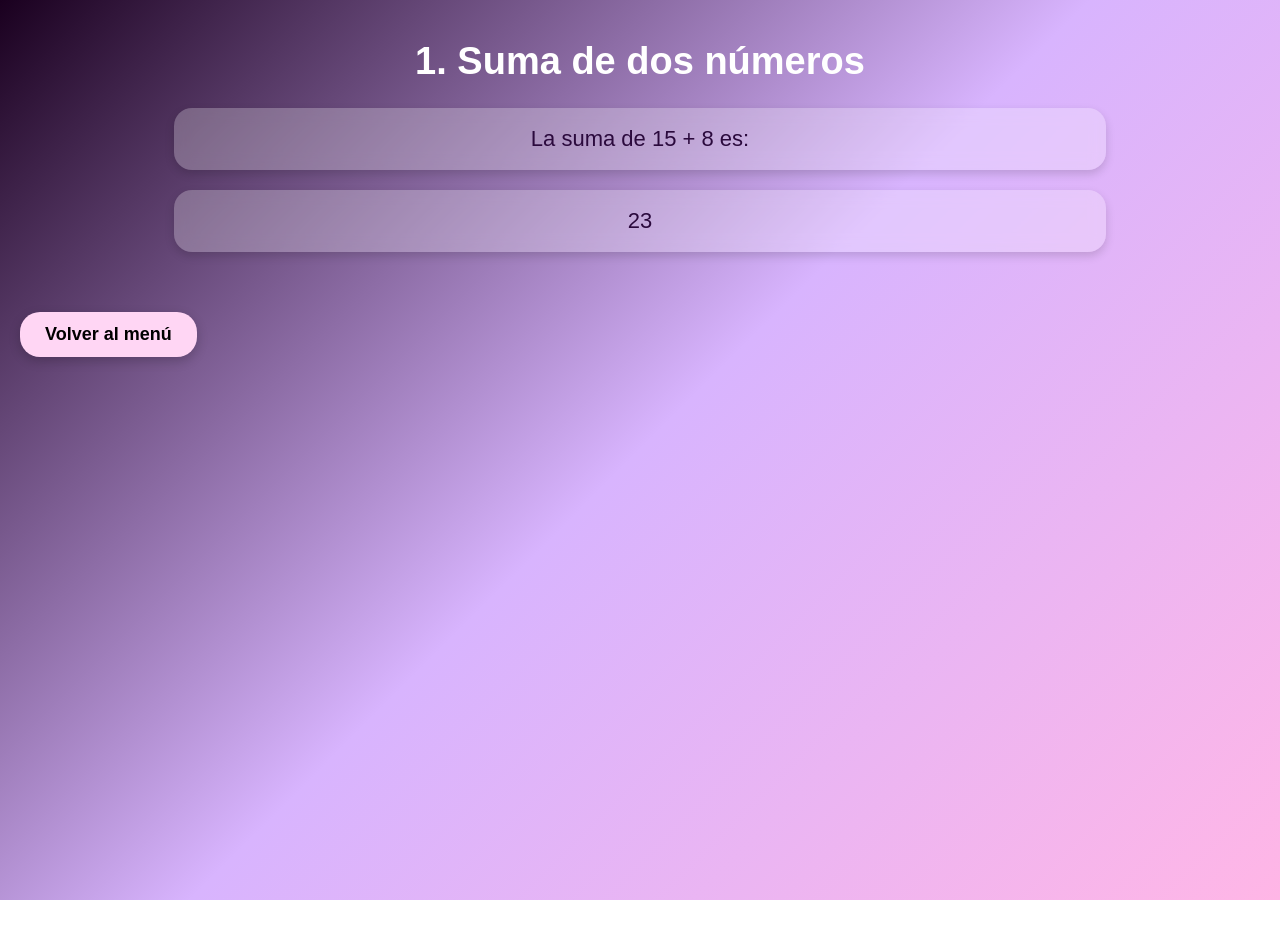
<file: ejercicios/ejercicio1.html>
<!DOCTYPE html>
<html lang="es">
<head>
<meta charset="UTF-8">
<title>Ejercicio 1</title>
<link rel="stylesheet" href="../estilo.css">
</head>

<body>

<h1>1. Suma de dos números</h1>

<p>La suma de 15 + 8 es:</p>

<p id="resultado"></p>

<script>
let num1 = 15;
let num2 = 8;
let suma = num1 + num2;

document.getElementById("resultado").innerHTML = suma;
</script>
<a href="../index.html" class="volver"> Volver al menú</a>

</body>
</html>
</file>
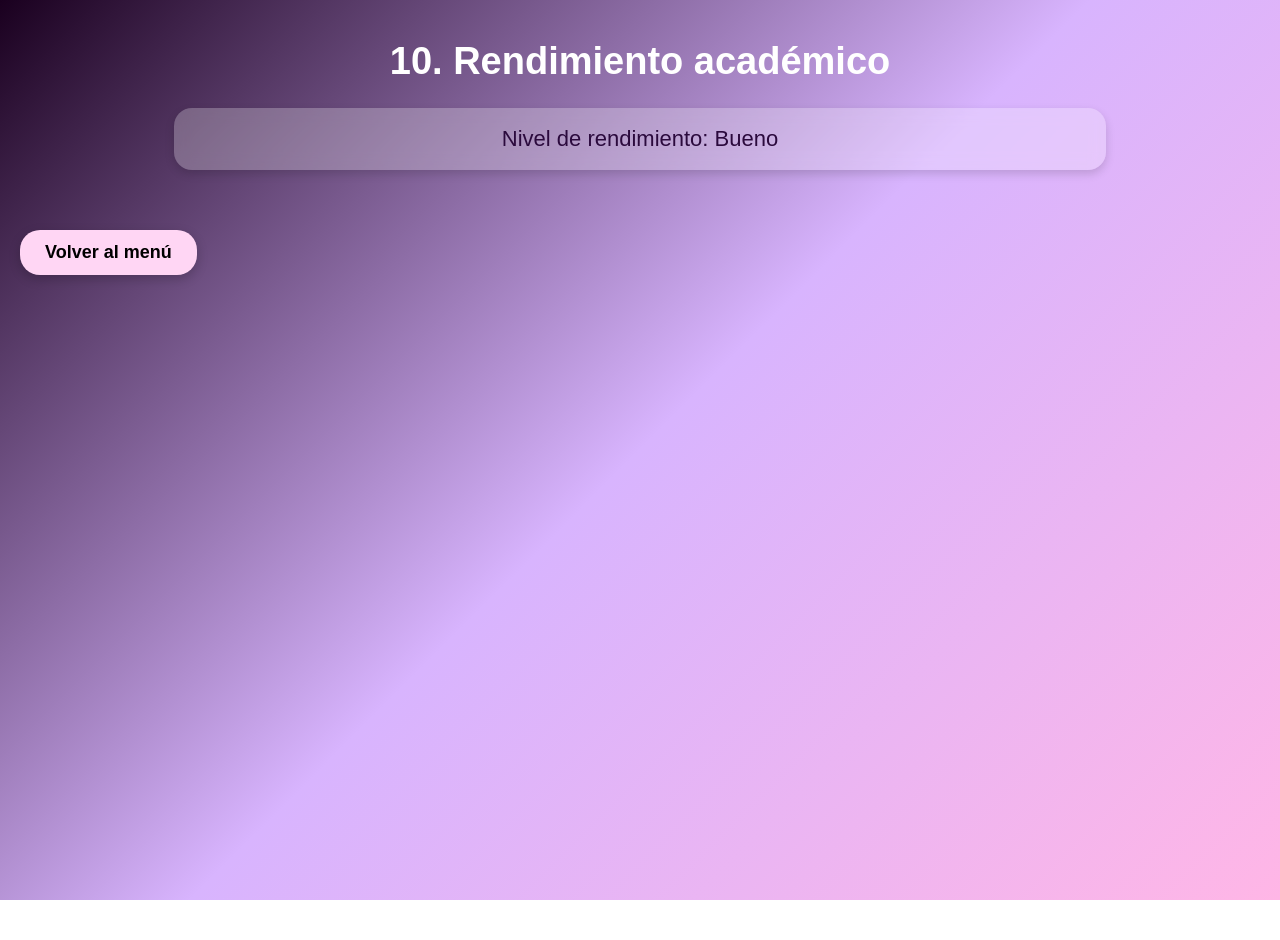
<file: ejercicios/ejercicio10.html>
<!DOCTYPE html>
<html lang="es">
<head>
<meta charset="UTF-8">
<title>Ejercicio 10</title>
<link rel="stylesheet" href="../estilo.css">
</head>

<body>

<h1>10. Rendimiento académico</h1>

<p id="resultado"></p>

<script src="../js/ejercicio10.js"></script>
<a href="../index.html" class="volver">Volver al menú</a>
</body>
</html>
</file>
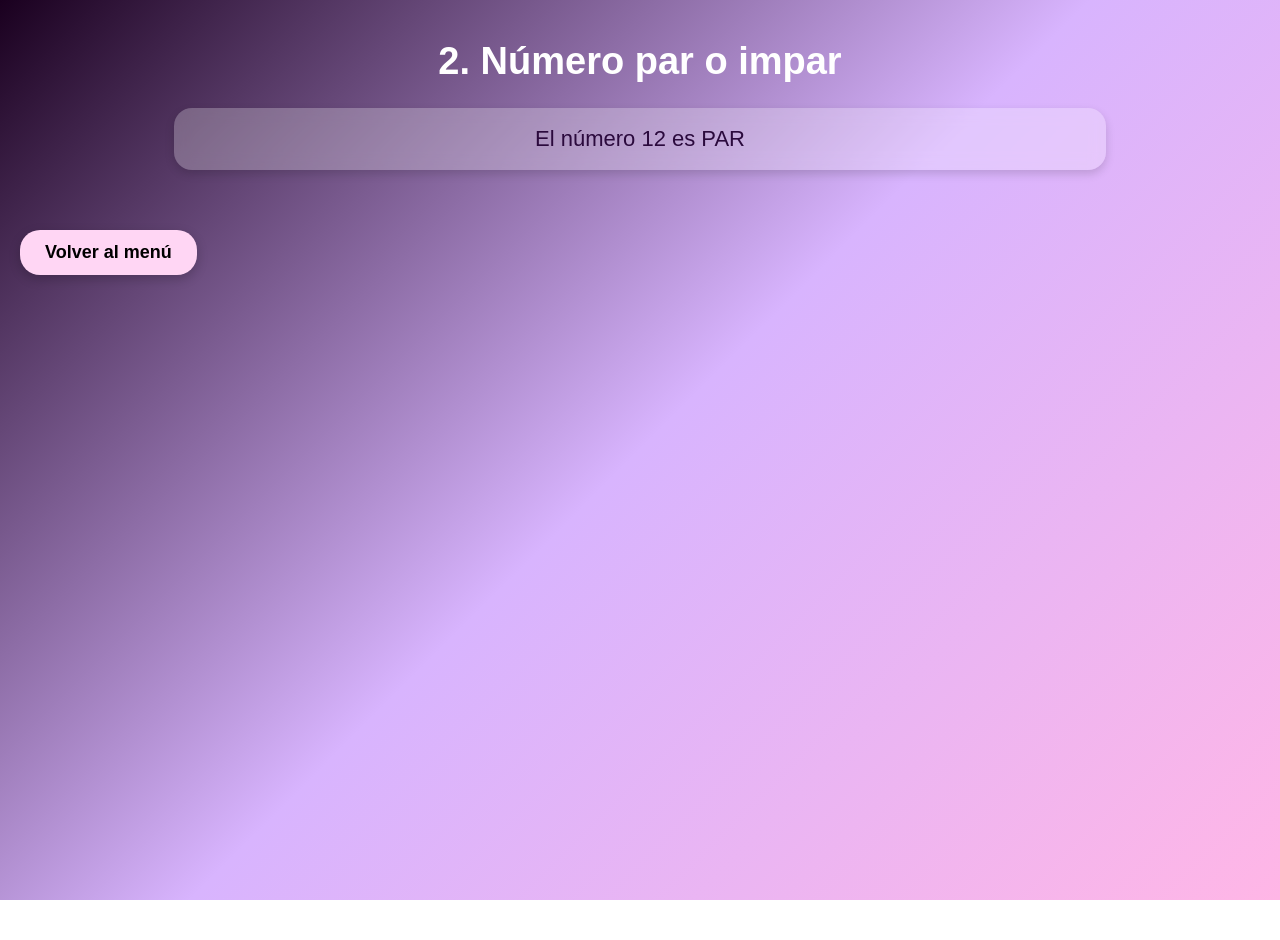
<file: ejercicios/ejercicio2.html>
<!DOCTYPE html>
<html lang="es">
<head>
<meta charset="UTF-8">
<title>Ejercicio 2</title>
<link rel="stylesheet" href="../estilo.css">
</head>

<body>

<h1>2. Número par o impar</h1>

<p id="resultado"></p>

<script>
let numero = 12;
let mensaje = "";

if(numero % 2 == 0){
    mensaje = "El número 12 es PAR";
}else{
    mensaje = "El número 12 es IMPAR";
}

document.getElementById("resultado").innerHTML = mensaje;
</script>
<a href="../index.html" class="volver"> Volver al menú</a>
</body>
</html>
</file>
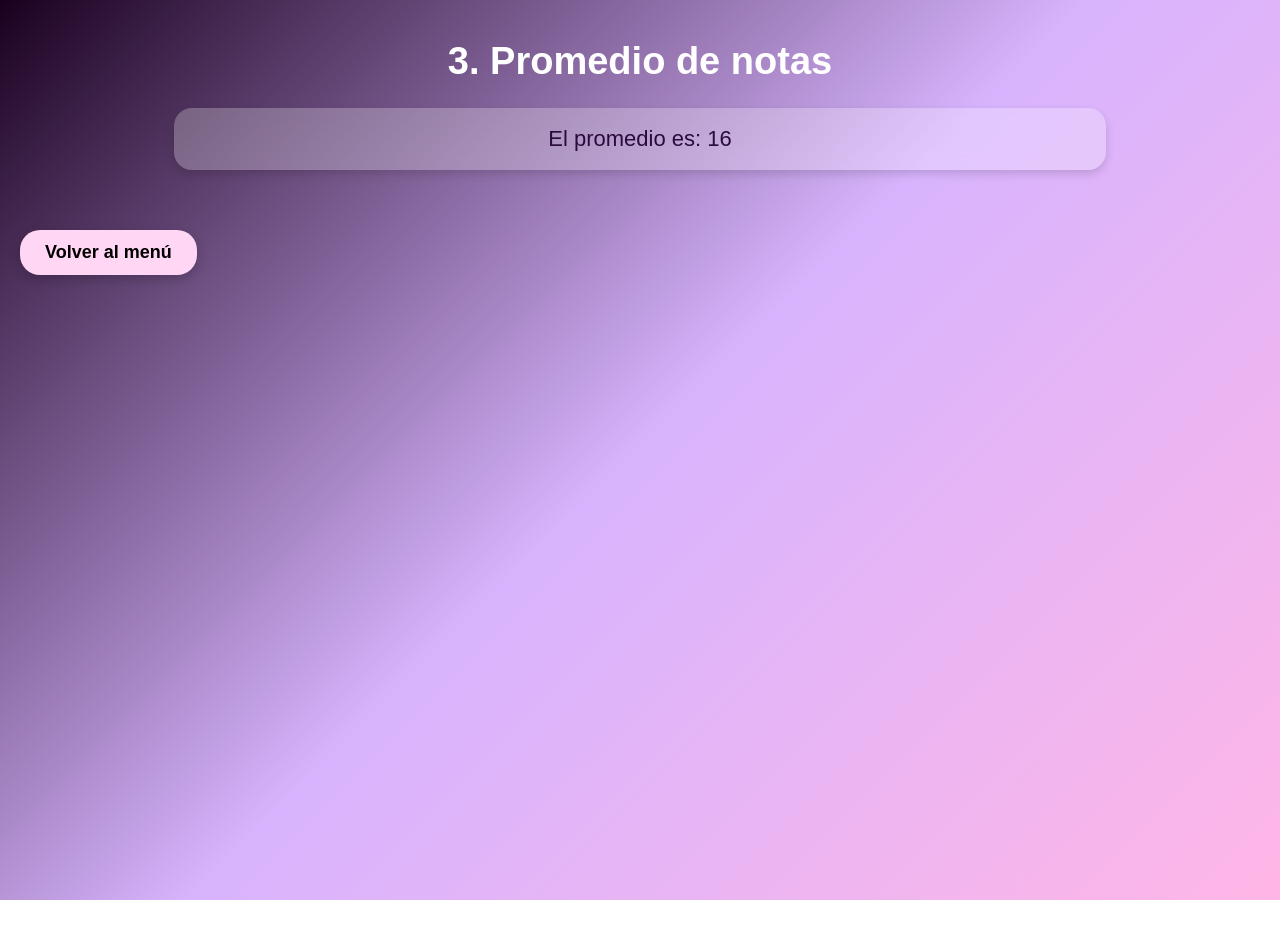
<file: ejercicios/ejercicio3.html>
<!DOCTYPE html>
<html lang="es">
<head>
<meta charset="UTF-8">
<title>Ejercicio 3</title>
<link rel="stylesheet" href="../estilo.css">
</head>

<body>

<h1>3. Promedio de notas</h1>

<p id="resultado"></p>

<script>
let nota1 = 14;
let nota2 = 16;
let nota3 = 18;

let promedio = (nota1 + nota2 + nota3) / 3;

document.getElementById("resultado").innerHTML =
"El promedio es: " + promedio;
</script>
<a href="../index.html" class="volver"> Volver al menú</a>
</body>
</html>
</file>
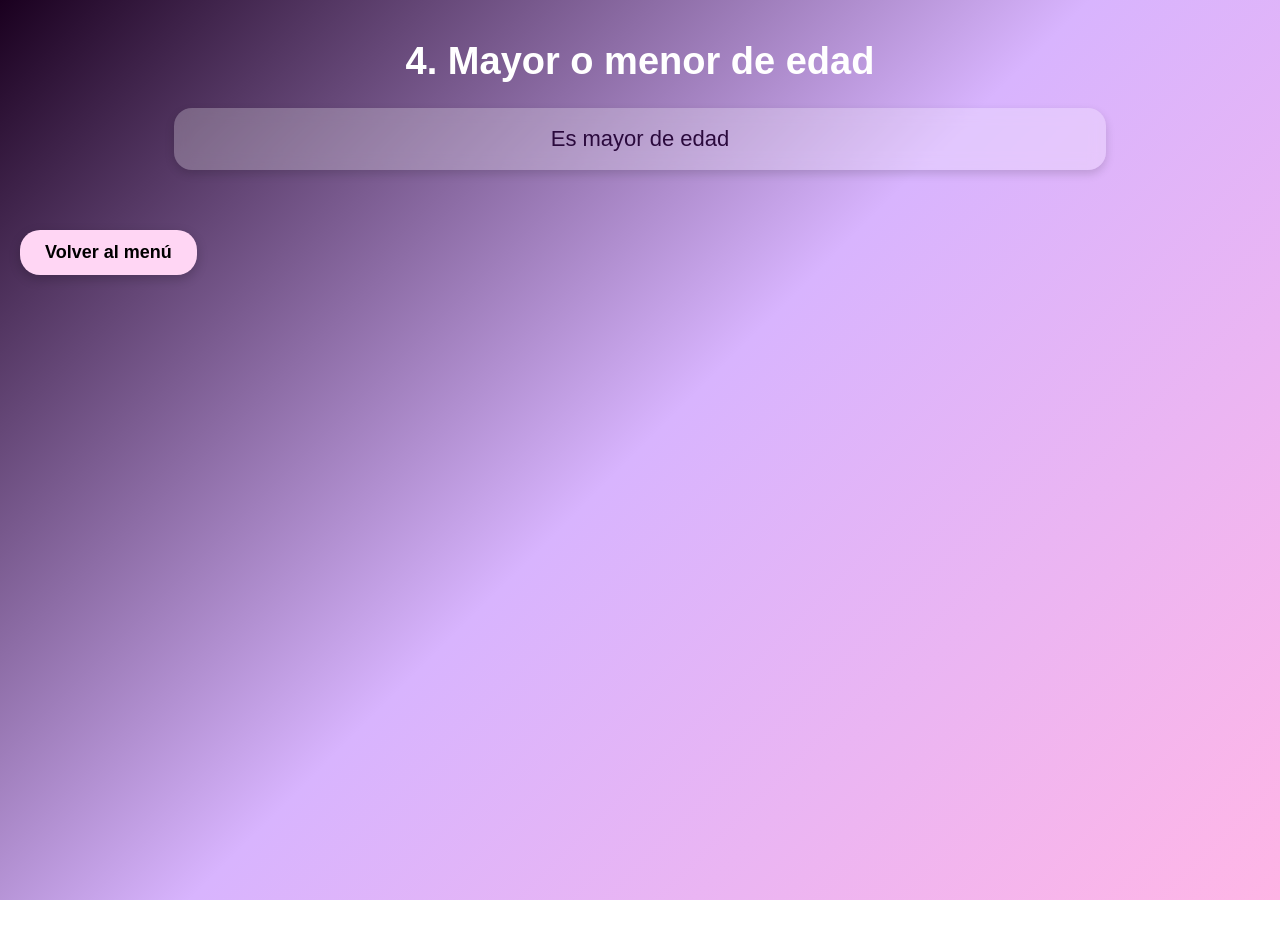
<file: ejercicios/ejercicio4.html>
<!DOCTYPE html>
<html lang="es">
<head>
<meta charset="UTF-8">
<title>Ejercicio 4</title>
<link rel="stylesheet" href="../estilo.css">
</head>

<body>

<h1>4. Mayor o menor de edad</h1>

<p id="resultado"></p>

<script>
let edad = 20;
let mensaje = "";

if(edad >= 18){
    mensaje = "Es mayor de edad";
}else{
    mensaje = "Es menor de edad";
}

document.getElementById("resultado").innerHTML = mensaje;
</script>
<a href="../index.html" class="volver">Volver al menú</a>
</body>
</html>
</file>
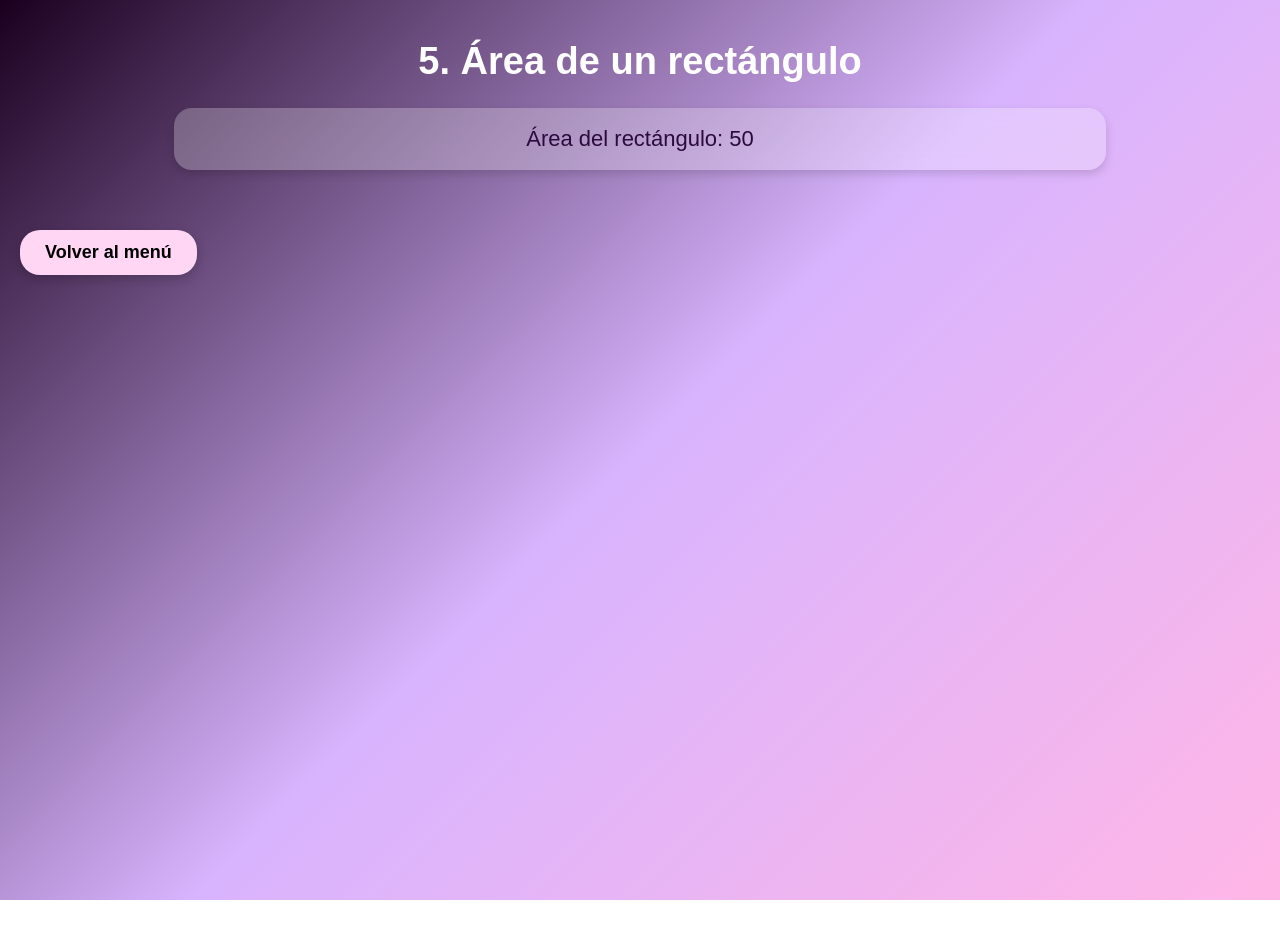
<file: ejercicios/ejercicio5.html>
<!DOCTYPE html>
<html lang="es">
<head>
<meta charset="UTF-8">
<title>Ejercicio 5</title>
<link rel="stylesheet" href="../estilo.css">
</head>

<body>

<h1>5. Área de un rectángulo</h1>

<p id="resultado"></p>

<script src="../js/ejercicio5.js"></script>
<a href="../index.html" class="volver">Volver al menú</a>
</body>
</html>
</file>
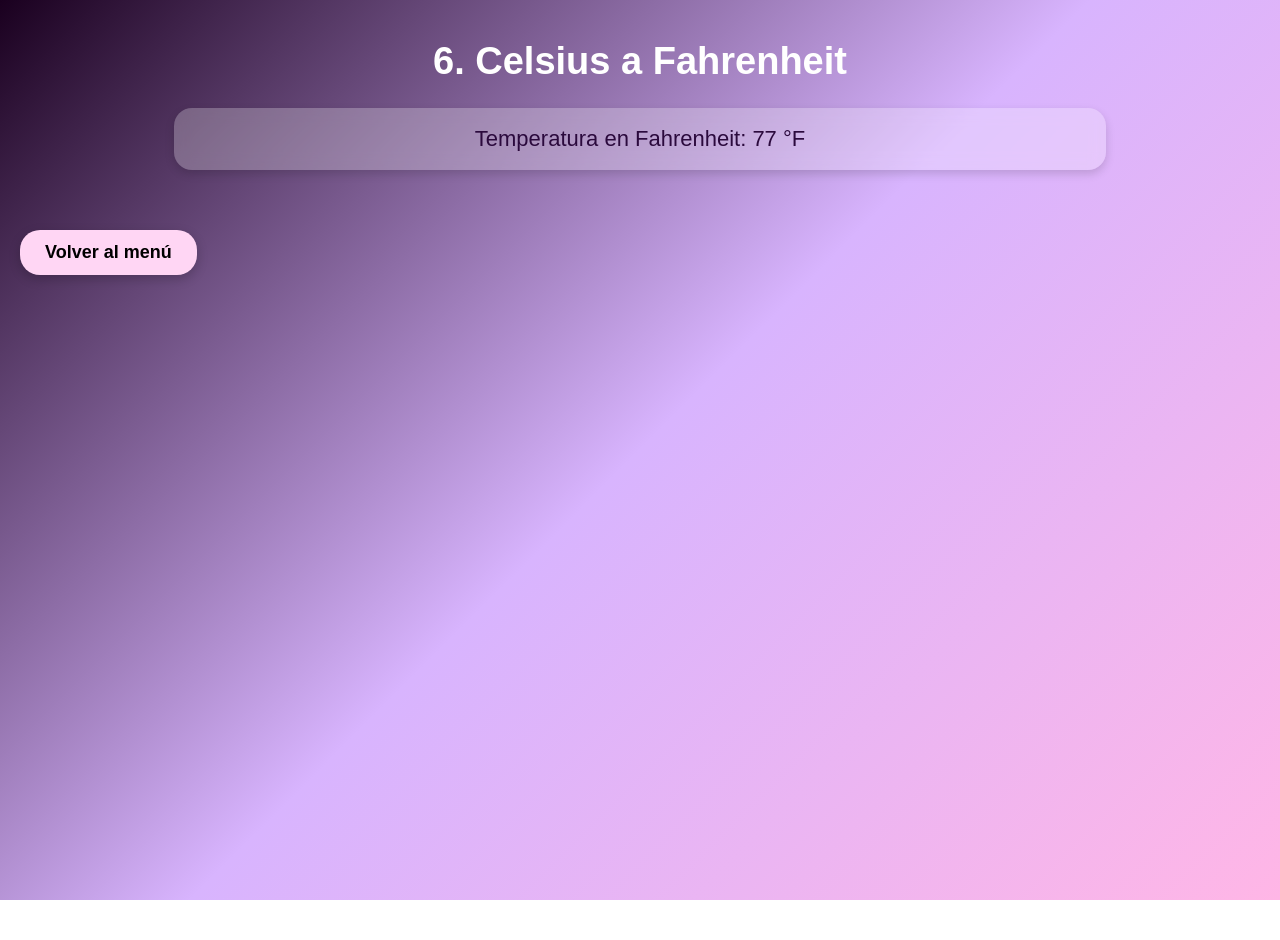
<file: ejercicios/ejercicio6.html>
<!DOCTYPE html>
<html lang="es">
<head>
<meta charset="UTF-8">
<title>Ejercicio 6</title>
<link rel="stylesheet" href="../estilo.css">
</head>

<body>

<h1>6. Celsius a Fahrenheit</h1>

<p id="resultado"></p>

<script src="../js/ejercicio6.js"></script>
<a href="../index.html" class="volver"> Volver al menú</a>
</body>
</html>
</file>
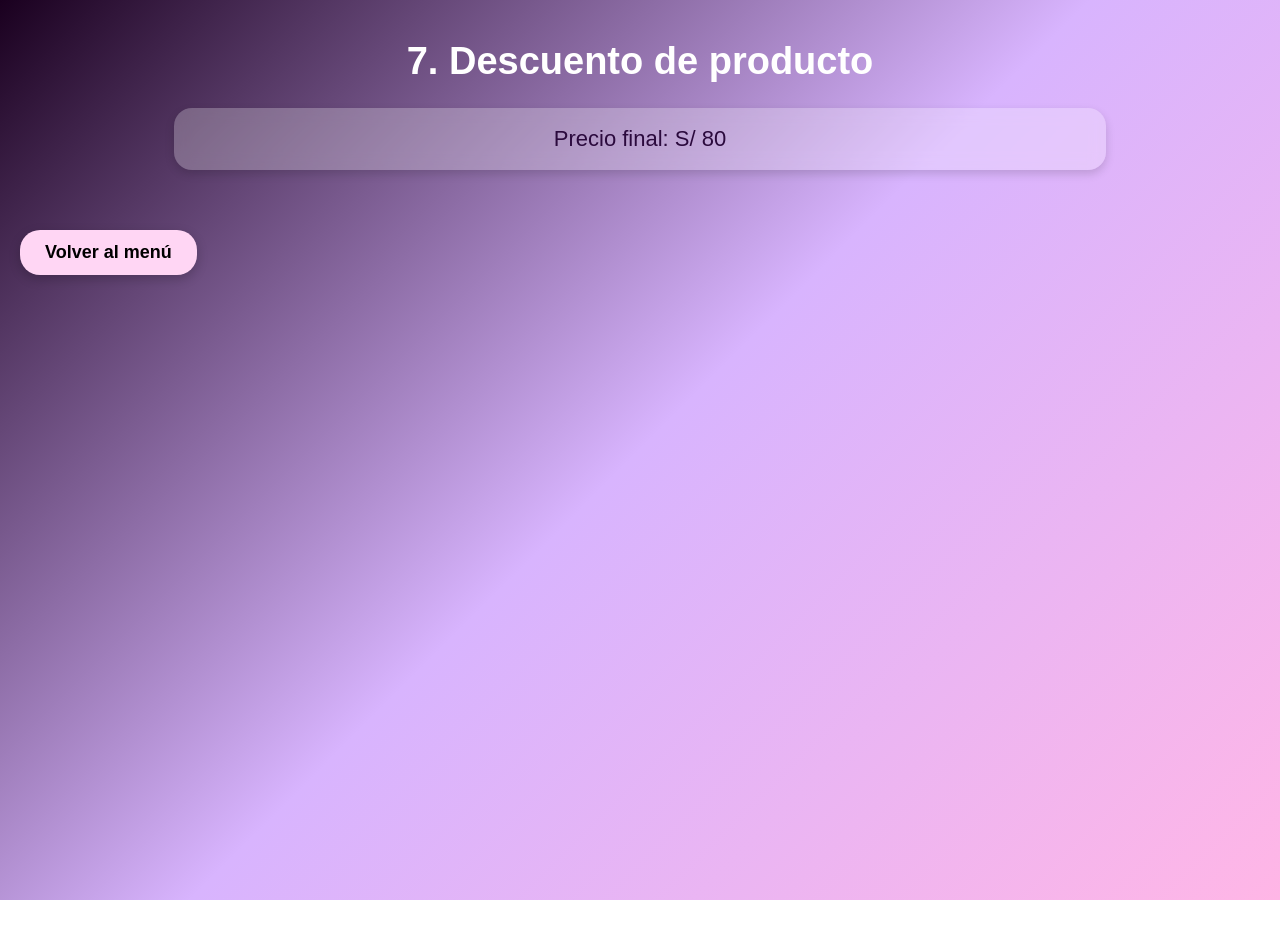
<file: ejercicios/ejercicio7.html>
<!DOCTYPE html>
<html lang="es">
<head>
<meta charset="UTF-8">
<title>Ejercicio 7</title>
<link rel="stylesheet" href="../estilo.css">
</head>

<body>

<h1>7. Descuento de producto</h1>

<p id="resultado"></p>

<script src="../js/ejercicio7.js"></script>
<a href="../index.html" class="volver"> Volver al menú</a>
</body>
</html>
</file>
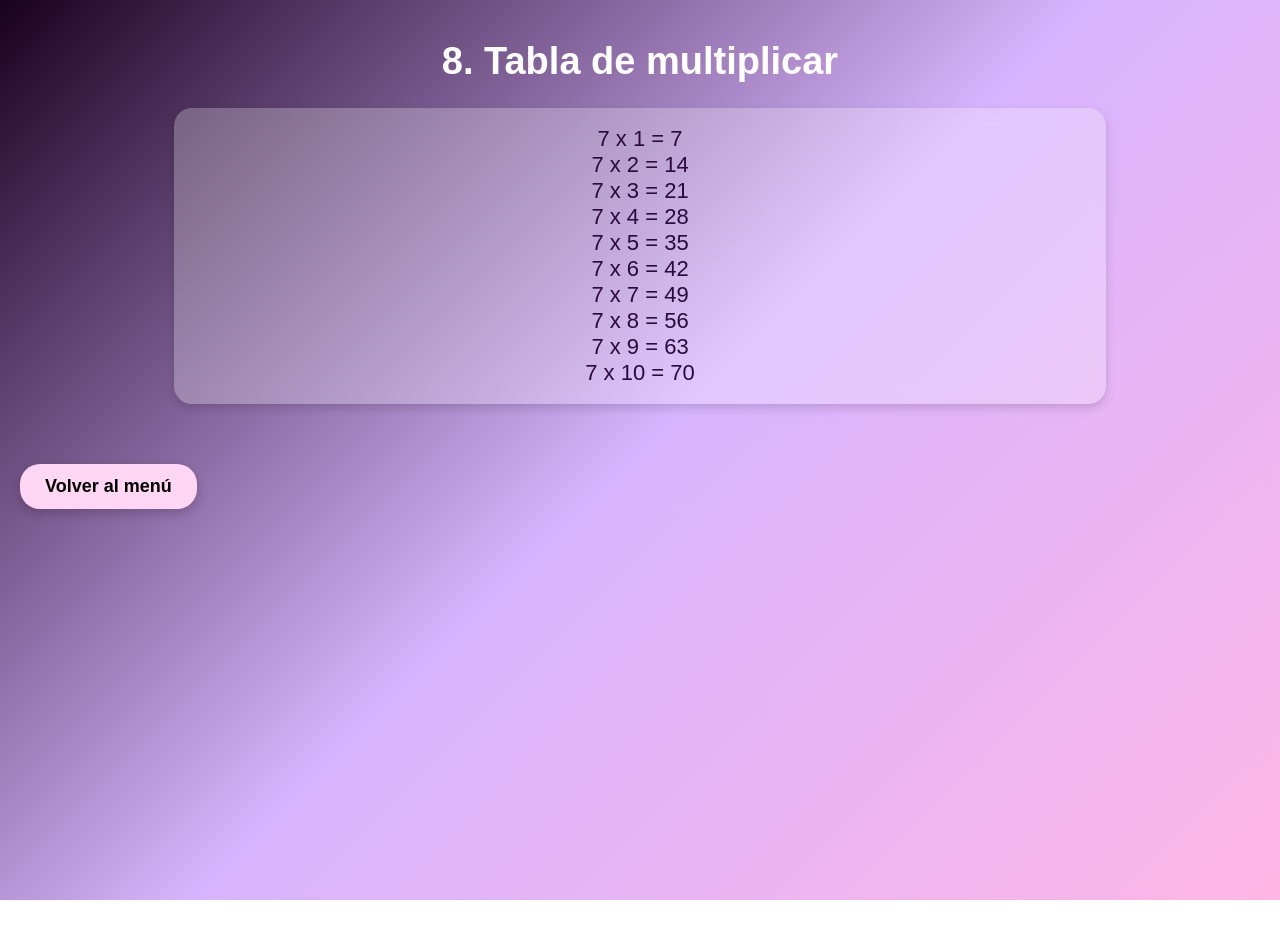
<file: ejercicios/ejercicio8.html>
<!DOCTYPE html>
<html lang="es">
<head>
<meta charset="UTF-8">
<title>Ejercicio 8</title>
<link rel="stylesheet" href="../estilo.css">
</head>

<body>

<h1>8. Tabla de multiplicar</h1>

<p id="resultado"></p>

<script src="../js/ejercicio8.js"></script>
<a href="../index.html" class="volver">Volver al menú</a>
</body>
</html>
</file>
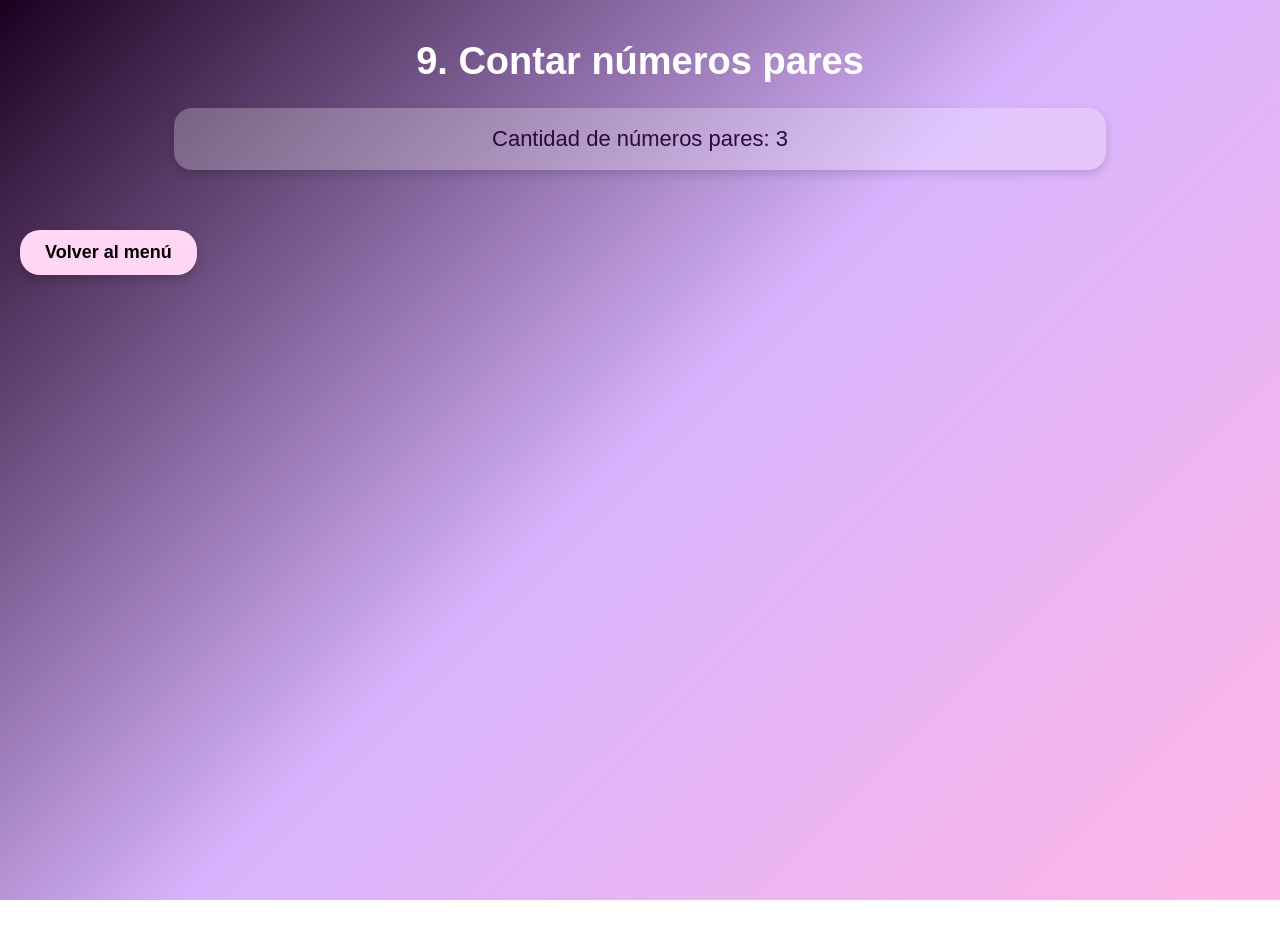
<file: ejercicios/ejercicio9.html>
<!DOCTYPE html>
<html lang="es">
<head>
<meta charset="UTF-8">
<title>Ejercicio 9</title>
<link rel="stylesheet" href="../estilo.css">
</head>

<body>

<h1>9. Contar números pares</h1>

<p id="resultado"></p>

<script src="../js/ejercicio9.js"></script>
<a href="../index.html" class="volver">Volver al menú</a>
</body>
</html>
</file>
<file: estilo.css>
body{
    margin: 0;
    padding: 0;
    font-family: 'Poppins', sans-serif;
    background: linear-gradient(135deg, #1a001f, #d8b4fe, #ffb6e6);
    background-attachment: fixed;
    min-height: 100vh;
}

/* ENCABEZADO */
header{
    background: rgba(255,255,255,0.25);
    backdrop-filter: blur(12px);
    text-align: center;
    padding: 30px;
    box-shadow: 0 4px 15px rgba(0,0,0,0.2);
    border-bottom: 2px solid rgba(255,255,255,0.3);
}

header h1{
    color: #2b0a3d;
    margin: 0;
    font-size: 42px;
    letter-spacing: 2px;
    font-weight: bold;
    text-shadow: 2px 2px 10px rgba(255,255,255,0.3);
}

/* CONTENEDOR PRINCIPAL */
.contenedor{
    width: 85%;
    margin: 40px auto;
}

/* GRID DE TARJETAS */
.grid{
    display: grid;
    grid-template-columns: repeat(auto-fit, minmax(250px,1fr));
    gap: 25px;
}

/* TARJETAS */
.card{
    background: rgba(255,255,255,0.25);
    backdrop-filter: blur(12px);
    border-radius: 25px;
    padding: 30px;
    text-align: center;
    transition: 0.3s;
    box-shadow: 0 5px 15px rgba(0,0,0,0.2);
    border: 1px solid rgba(255,255,255,0.3);
}

/* EFECTO HOVER */
.card:hover{
    transform: translateY(-8px);
    background: rgba(255,255,255,0.35);
    box-shadow: 0 10px 25px rgba(0,0,0,0.25);
}

/* TITULOS DE TARJETAS */
.card h2{
    color: #2b0a3d;
    margin-bottom: 15px;
    font-size: 24px;
    font-weight: bold;
}

/* TEXTO */
.card p{
    color: #3d1a52;
    font-size: 16px;
    line-height: 1.5;
}

/* BOTONES */
.card a{
    display: inline-block;
    margin-top: 20px;
    text-decoration: none;
    background: #ffd6f4;
    color: black;
    padding: 12px 25px;
    border-radius: 30px;
    font-weight: bold;
    transition: 0.3s;
    box-shadow: 0 4px 10px rgba(0,0,0,0.15);
}

/* HOVER BOTONES */
.card a:hover{
    background: #ffffff;
    transform: scale(1.08);
}

/* TITULOS GENERALES */
h1{
    text-align: center;
    color: white;
    margin-top: 40px;
    font-size: 38px;
}

/* CAJAS DE RESULTADOS */
p{
    width: 70%;
    margin: 20px auto;
    background: rgba(255,255,255,0.25);
    padding: 18px;
    border-radius: 18px;
    color: #2b0a3d;
    text-align: center;
    font-size: 22px;
    backdrop-filter: blur(8px);
    box-shadow: 0 4px 10px rgba(0,0,0,0.15);
    font-weight: 500;
}

/* MENÚ */
nav{
    width: 80%;
    margin: 30px auto;
}

/* LISTA */
ul{
    list-style: none;
    padding: 0;
}

/* ITEMS */
li{
    margin: 15px 0;
}

/* ENLACES */
li a{
    display: block;
    text-decoration: none;
    background: rgba(255,255,255,0.35);
    color: black;
    padding: 18px;
    border-radius: 20px;
    font-size: 20px;
    font-weight: bold;
    transition: 0.3s;
    backdrop-filter: blur(8px);
    box-shadow: 0 4px 10px rgba(0,0,0,0.15);
}

/* EFECTO ENLACES */
li a:hover{
    transform: translateY(-5px);
    background: #ffe4f7;
    box-shadow: 0 8px 20px rgba(0,0,0,0.25);
}

/* RESPONSIVE */
@media(max-width:768px){

    header h1{
        font-size: 30px;
    }

    p{
        width: 90%;
        font-size: 18px;
    }

    .card{
        padding: 20px;
    }
    

}
.volver{
    display: inline-block;
    margin-top: 40px;
    margin-left: 20px;

    background: #ffd6f4;
    color: black !important;

    padding: 12px 25px;
    border-radius: 20px;

    text-decoration: none;
    font-size: 18px;
    font-weight: bold;
    font-family: 'Poppins', sans-serif;

    box-shadow: 0 4px 12px rgba(0,0,0,0.2);

    transition: 0.3s;
}

.volver:hover{
    background: white;
    transform: scale(1.05);
}
</file>
